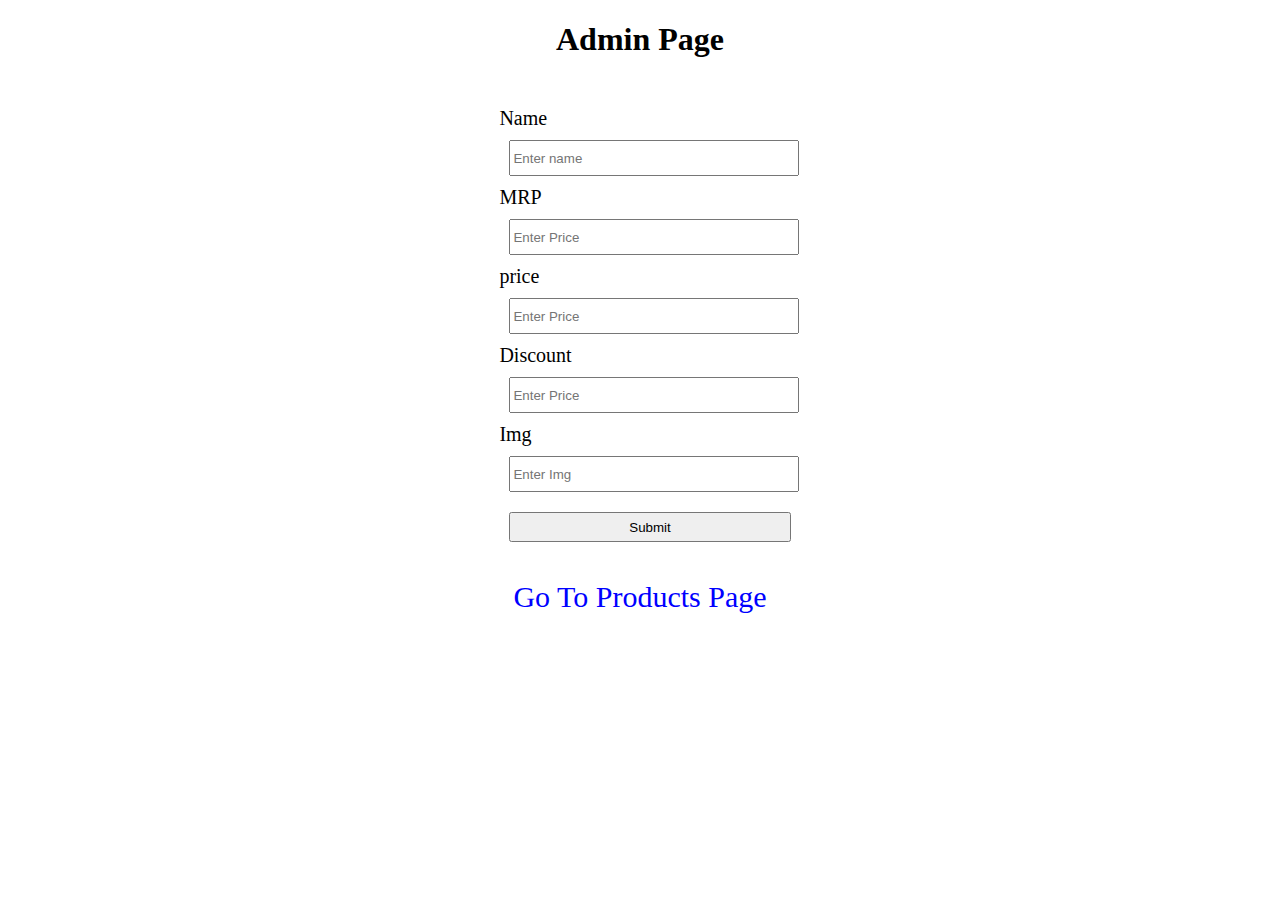
<file: admin.html>
<!DOCTYPE html>
<html lang="en">
  <head>
    <meta charset="UTF-8" />
    <meta http-equiv="X-UA-Compatible" content="IE=edge" />
    <meta name="viewport" content="width=device-width, initial-scale=1.0" />
    <title>Document</title>
    <style>
      h1 {
        text-align: center;
      }
      .container {
        width: 50%;
        height: 500px;
        margin: auto;
        display: flex;
        justify-content: center;
        align-items: center;
      }
      input {
        width: 100%;
        height: 30px;
        margin: 10px;
        cursor: pointer;
      }
      label {
        font-size: 20px;
      }

      a {
        width: 50%;
        font-size: 30px;
        color: blue;
        text-decoration: none;
        margin: auto;
        display: flex;
        justify-content: center;
        align-items: center;
      }
    </style>
  </head>
  <body>
    <h1>Admin Page</h1>
    <div class="container">
      <form id="form">
        <label>Name</label>
        <input type="text" id="name" placeholder="Enter name" /> <br />

        <label>MRP</label>
        <input type="number" id="mrp" placeholder="Enter Price" /> <br />

        <label>price</label>
        <input type="number" id="price" placeholder="Enter Price" /> <br />

        <label>Discount</label>
        <input type="number" id="dis" placeholder="Enter Price" /> <br />

        <label>Img</label>
        <input type="text" id="img" placeholder="Enter Img" /> <br />
        <input type="submit" />
      </form>
    </div>

    <a href="index.html">Go To Products Page</a>

  </body>
</html>

<script>
  document.querySelector("#form").addEventListener("submit", addItems);
  var arr = JSON.parse(localStorage.getItem("snapdeal")) || [];

  function addItems(event) {
    event.preventDefault();
    var name = document.querySelector("#name").value;
    var mrp = document.querySelector("#mrp").value;
    var price = document.querySelector("#price").value;
    var discount = document.querySelector("#dis").value;
    var img = document.querySelector("#img").value;

    var prodItems = {
      name: name,
      mrp: mrp,
      price: price,
      discount: discount,
      img: img,
    };

    arr.push(prodItems);
    localStorage.setItem("snapdeal", JSON.stringify(arr));
  }
</script>
</file>
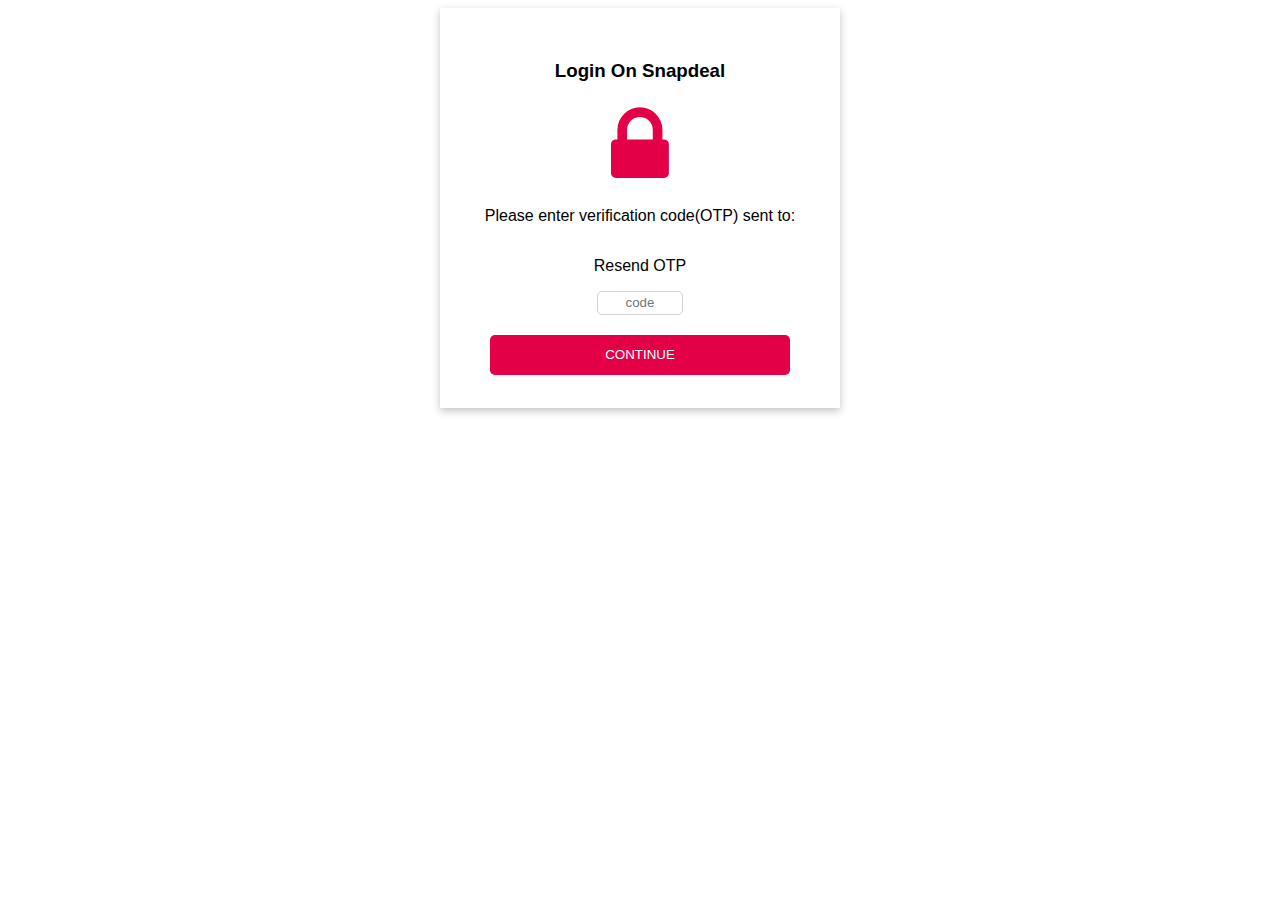
<file: otp.html>
<!DOCTYPE html>
<html lang="en">

  <head>
    <meta charset="UTF-8" />
    <meta http-equiv="X-UA-Compatible" content="IE=edge" />
    <meta name="viewport" content="width=device-width, initial-scale=1.0" />
    <title>Document</title>
    <link
      rel="stylesheet"
      href="https://cdnjs.cloudflare.com/ajax/libs/font-awesome/4.7.0/css/font-awesome.min.css"
    />
    <style>
      #container {
        height: 400px;
        width: 400px;
        margin: auto;
        display: flex;
        align-items: center;
        justify-content: center;
        flex-direction: column;
        box-shadow: rgba(0, 0, 0, 0.24) 0px 3px 8px;
      }
      button {
        margin-top: 20px;
        width: 300px;
        height: 40px;
        border-radius: 5px;
        background-color: #e40046;
        cursor: pointer;
        color: white;
        border: 1px solid transparent;
      }
      #OTP {
        width: 80px;
        height: 20px;
        border-radius: 5px;
        text-align: center;
        border: 1px solid lightgray;
      }
      h3 {
        font-family: sans-serif;
      }
      p {
        font-family: sans-serif;
        text-align: center;
      }
    </style>
  </head>
  <body>
    <div id="container">
      <h3>Login On Snapdeal</h3>
      <div id="box">
        <i
          class="fa fa-lock"
          aria-hidden="true"
          style="font-size: 90px; color: #e40046"
        ></i>
      </div>
      <p>Please enter verification code(OTP) sent to:</p>
      <p>Resend OTP</p>
      <input id="OTP" type="password" name="OTP" placeholder="code" />

      <button id="button">CONTINUE</button>
    </div>
  </body>
</html>

<script>
    document.querySelector("#button").addEventListener("click", OTP)
    window.onload = function(){ 
                alert("your otp is 1234");
                }
    function OTP(){

        var input = document.querySelector("#OTP").value;

    if (input == "1234") {
      alert("LogIn SuccessFull");
      login_boolean = true;
      window.location.href = "index.html";
    } else {
      login_boolean = false;
      alert("Wrong OTP");
    }
    localStorage.setItem("login_boolean", login_boolean);
  }
</script>
</file>
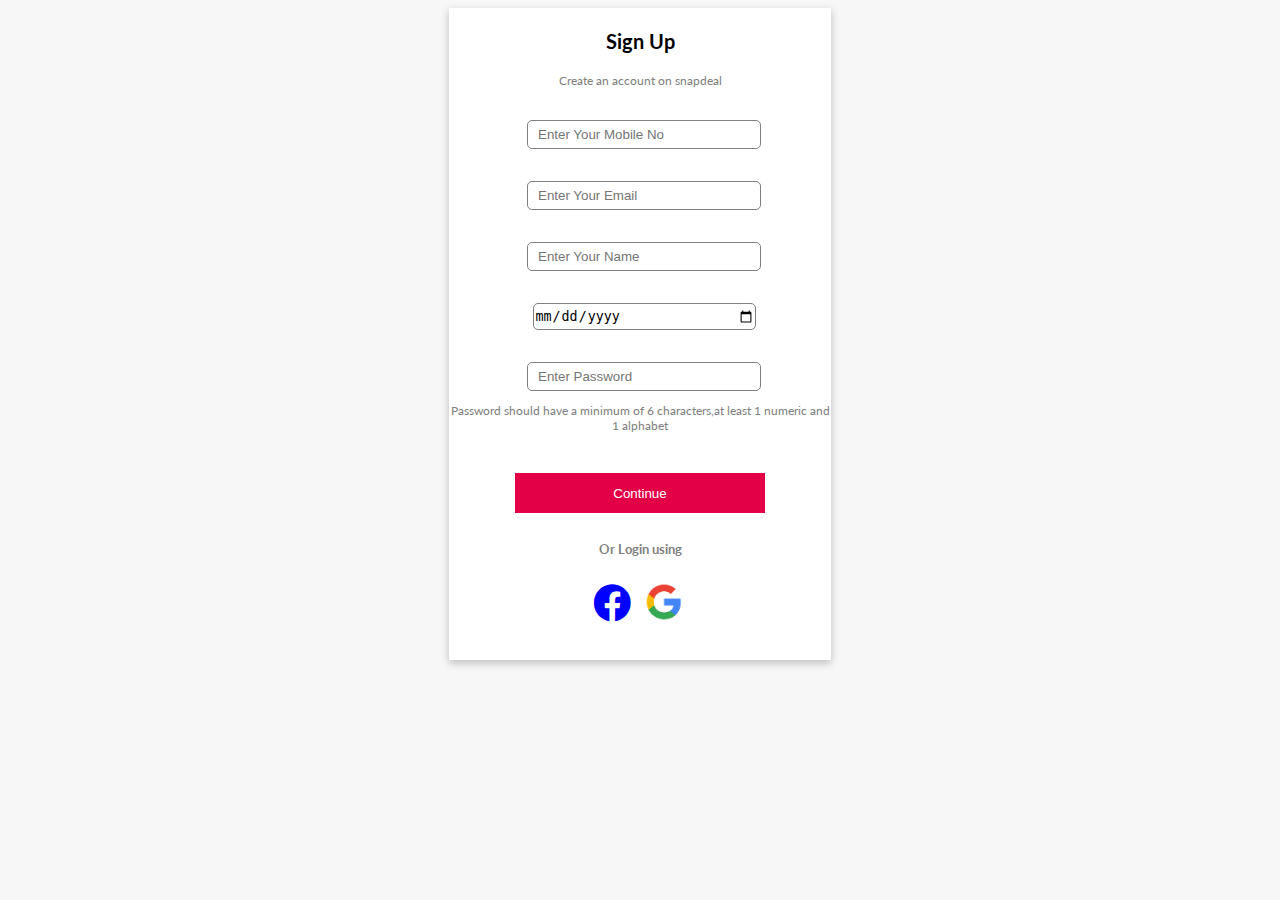
<file: signin.html>
<!DOCTYPE html>
<html lang="en">
  <head>
    <meta charset="UTF-8" />
    <meta http-equiv="X-UA-Compatible" content="IE=edge" />
    <meta name="viewport" content="width=device-width, initial-scale=1.0" />
    <title>Document</title>
    <link
      rel="stylesheet"
      href="https://cdnjs.cloudflare.com/ajax/libs/font-awesome/6.0.0-beta3/css/all.min.css"
    />
    <link rel="preconnect" href="https://fonts.googleapis.com" />
    <link rel="preconnect" href="https://fonts.gstatic.com" crossorigin />
    <link
      href="https://fonts.googleapis.com/css2?family=Lato:wght@300;400;700&display=swap"
      rel="stylesheet"
    />
    <link rel="stylesheet" href="signin.css" />
  </head>
  <body>
    <div id="container">
      <h3>Sign Up</h3>
      <p>Create an account on snapdeal</p>
      <form id="form">
        <p id="mobilee"></p>
        <input type="text" placeholder="Enter Your Mobile No" id="mobile" />

        <p id="emaill"></p>
        <input
          type="email"
          placeholder="Enter Your Email"
          id="Email"
          name="Email"
        />

        <br />
        <p id="namee"></p>
        <input type="text" placeholder="Enter Your Name" id="name" />
        <br />
        <p id="dobb"></p>
        <input type="date" placeholder="Enter DOB" id="dob" />
        <br />
        <p id="passwordd"></p>
        <input type="password" placeholder="Enter Password" id="password" />
      </form>
      <p>
        Password should have a minimum of 6 characters,at least 1 numeric and 1
        alphabet
      </p>
      <button id="button">Continue</button>
      <h5>Or Login using</h5>
      <div id="face">
        <div class="icons">
          <a href="https://www.facebook.com/">
            <i class="fab fa-facebook"></i
          ></a>
          <img
            src="[data-uri]"
            alt=""
          />
        </div>
      </div>
    </div>
  </body>
</html>
<script>
  document.querySelector("#button").addEventListener("click", signin);
  var signupmobile = JSON.parse(localStorage.getItem("data"));
  var details = JSON.parse(localStorage.getItem("signindata")) || [];
  document.querySelector("#mobile").value = signupmobile;
  var userData = {};
  function signin() {
    var Mobile = document.querySelector("#mobile").value;
    var Email = document.querySelector("#Email").value;
    var Name = document.querySelector("#name").value;
    var Dob = document.querySelector("#dob").value;
    var Password = document.querySelector("#password").value;

    if (
      Email != "" &&
      Name != "" &&
      Password != "" &&
      Dob != "" &&
      Mobile !== ""
    ) {
      var signindata = {
        mobile: Mobile,
        Email: Email,
        name: Name,
        dob: Dob,
        password: Password,
      };
      details.push(signindata);
      localStorage.setItem("userdata", JSON.stringify(signindata));
      localStorage.setItem("signindata", JSON.stringify(details));
      window.location.href = "otp.html";
      console.log(signindata);
    } else {
      if (Mobile == "") {
        document.querySelector("#mobilee").textContent =
          "please write mobile number!!!";
      }
      if (Email == "") {
        document.querySelector("#emaill").textContent = "please write email!!!";
      } else {
        document.querySelector("#emaill").textContent = "";
      }

      if (Name == "") {
        document.querySelector("#namee").textContent = "please write Name !!!";
      } else {
        document.querySelector("#namee").textContent = "";
      }

      if (Dob == "") {
        document.querySelector("#dobb").textContent = "please fill dob!!!";
      } else {
        document.querySelector("#dobb").textContent = "";
      }

      if (Password == "") {
        document.querySelector("#passwordd").textContent =
          "please write password!!!";
      } else {
        document.querySelector("#passwordd").textContent = "";
      }
    }
  }
</script>
</file>
<file: signin.css>
body {
  background-color: #f7f7f7;
  font-family: "Lato", sans-serif;
}
#container {
  width: 30%;
  height: 650px;
  text-align: center;
  border: 1px solid transparent;
  margin: auto;
  background-color: white;
  box-shadow: rgba(0, 0, 0, 0.24) 0px 3px 8px;
}
h3 {
  text-align: center;
  font-size: 20px;
}
h5 {
  color: #808080;
  margin-top: 0px;
  text-align: center;
}
p {
  font-size: 12px;
  color: gray;
}

form > input {
  height: 25px;
  width: 220px;
  border-radius: 5px;
  border: 1px solid #808080;
  margin-left: 8px;
  margin-top: 0px;
  outline: none;
}
form > input:placeholder-shown {
  padding-left: 10px;
}
button {
  width: 250px;
  height: 40px;
  margin: 28px;
  background-color: #e40046;
  color: white;
  border: 1px solid transparent;
cursor: pointer;
}

#form p {
  font-size: 15px;
  color: red;
  /* padding-left: 15px; */
  text-transform: capitalize;
  margin-left: 12px;
  padding-top: 0px;
  height: 2px;
}
.icons {
  font-size: 38px;
  display: flex;
  justify-content: center;
  margin-bottom: 20px;
  cursor: pointer;
}
.icons img {
  width: 12%;
}

.fa-facebook {
  color: blue;
  padding-top: 5px;
  padding-right: 10px;
}
</file>
